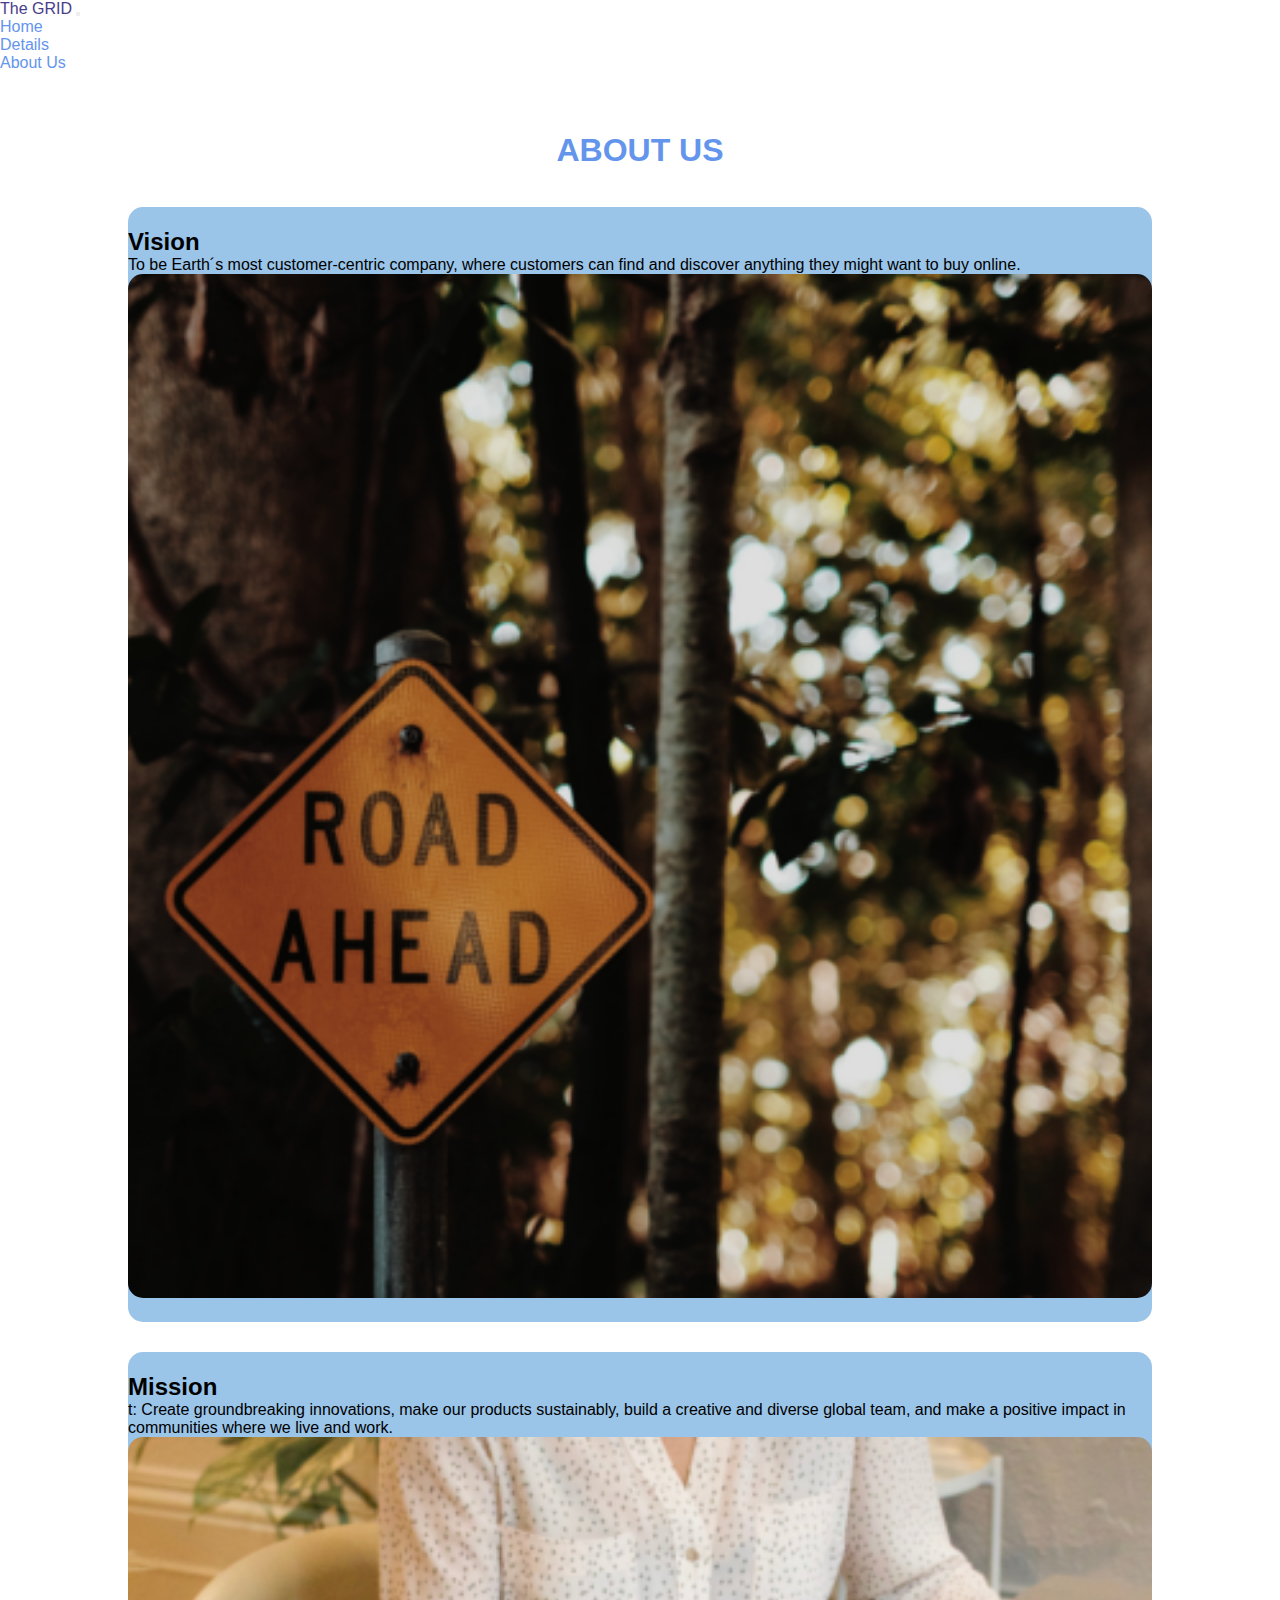
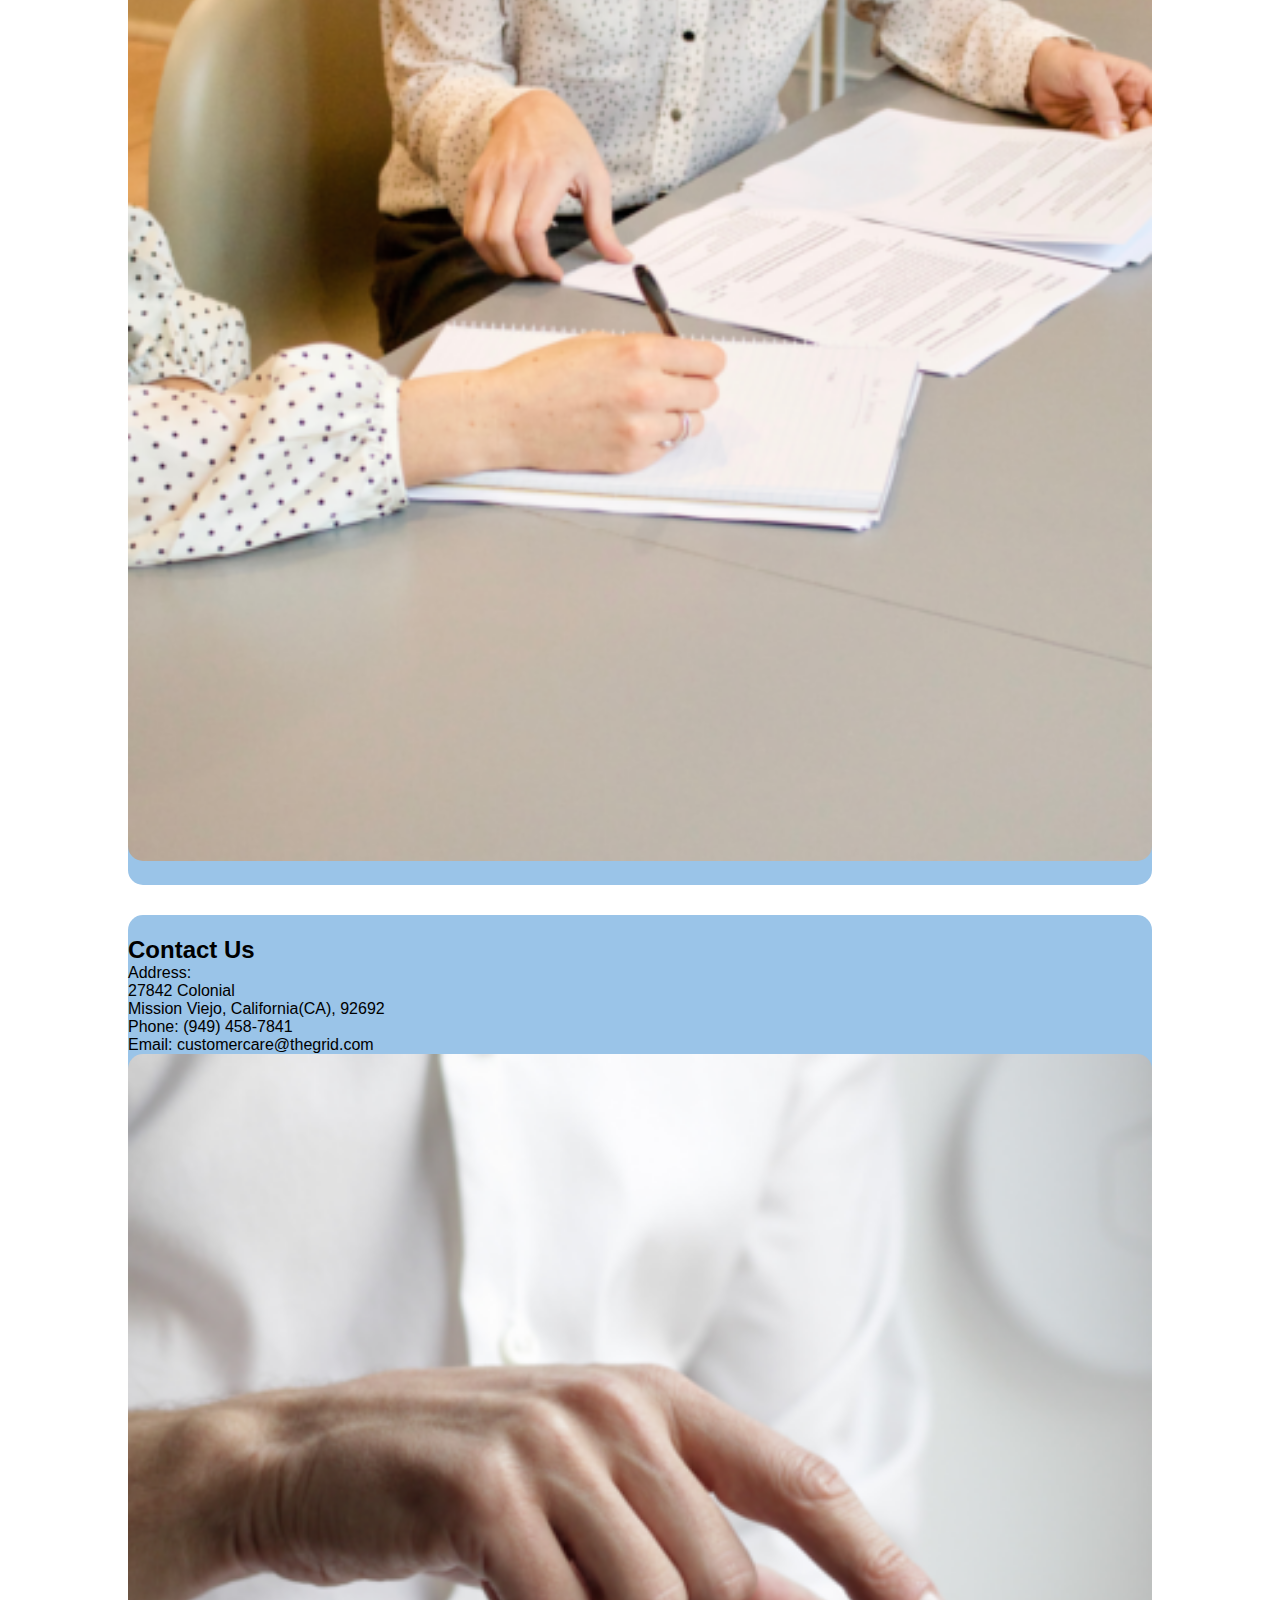
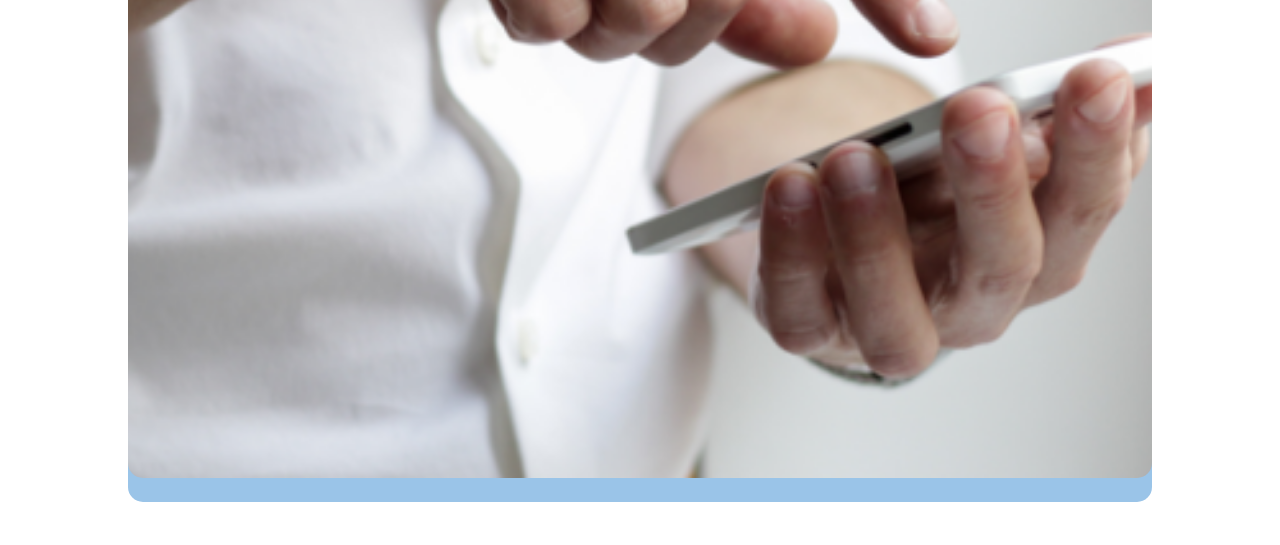
<file: contact.html>
<!DOCTYPE html>
<html lang="en">

<head>

    <meta charset="UTF-8">
    <!-- Important to make website responsive -->
    <meta name="viewport" content="width=device-width, initial-scale=1.0">
    <title>The Grid Electronics Trading</title>

    <!-- Link our CSS file -->
    <link rel="stylesheet" href="css/style.css">

</head>

<body>


    <!-- Responsive Navigation -->

    <nav class="navbar navbar-expand-lg fixed-top navbar-dark bg-dark">
        <a class="navbar-brand" href="#">The GRID</a>

        <button class="navbar-toggler" type="button" data-toggle="collapse" data-target="#navbarSupportedContent"
            aria-controls="navbarSupportedContent" aria-expanded="false" aria-label="Toggle navigation">
            <span class="navbar-toggler-icon"></span>
        </button>

        <div class="collapse navbar-collapse" id="navbarSupportedContent">
            <ul class="navbar-nav mr-auto">
                <li class="nav-item"><a class="nav-link" href="index.html">Home</a></li>
                <li class="nav-item"><a class="nav-link" href="details.html">Details</a></li>
                <li class="nav-item"><a class="nav-link" href="contact.html">About Us</a></li>
            </ul>
        </div>

    </nav>

    <h2 class="text-center placeholder">ABOUT US</h2>

    <section>
        <div class="container">

            <!--VISION-->
            <div class="row linegapped item item-backdrop-card">

                <div class="col col-lg-6">
                    <h3 class="text-left">Vision</h3>

                    <div class="row">
                        <div class="col">To be Earth&#180;s most customer-centric company, where customers can find and
                            discover anything they might want to buy online.</div>
                    </div>
                </div>

                <!--MOVE TO BOTTOM WHEN LARGE SCREEN-->
                <div class="w-100 d-md-none d-lg-none"></div>
                <div class="col col-lg-4">
                    <img src="images/vision.png" alt="Multimedia Editing" class="img-responsive img-curve">
                </div>
            </div>

            <!--MISSION-->

            <div class="row linegapped item-backdrop-card">

                <div class="col col-lg-6">
                    <h3 class="text-left">Mission</h3>

                    <div class="row">
                        <div class="col">t: Create groundbreaking innovations, make our products sustainably, build a
                            creative and diverse global team, and make a positive impact in communities where we live
                            and work.</div>
                    </div>
                </div>

                <!--MOVE TO BOTTOM WHEN LARGE SCREEN-->
                <div class="w-100 d-md-none d-lg-none"></div>
                <div class="col col-lg-4">
                    <img src="images/mission.png" alt="Multimedia Editing" class="img-responsive img-curve">
                </div>
            </div>


            <!--CONTACT US-->

            <div class="row linegapped item-backdrop-card">

                <div class="col col-lg-6">
                    <h3 class="text-left">Contact Us</h3>

                    <div class="row">

                        <div class="col">

                            <p>Address:</p>
                            <p>27842 Colonial</p>
                            <p>Mission Viejo, California(CA), 92692</p>
                            <p>Phone: (949) 458-7841</p>
                            <p>Email: customercare@thegrid.com</p>
                        </div>
                    </div>
                </div>

                <!--MOVE TO BOTTOM WHEN LARGE SCREEN-->
                <div class="w-100 d-md-none d-lg-none"></div>
                <div class="col col-lg-4">
                    <img src="images/contact.png" alt="Multimedia Editing" class="img-responsive img-curve">
                </div>
            </div>




        </div>
    </section>





</body>

</html>
</file>
<file: css/style.css>
/*This is an example of overwrite*/
*{
    margin: 0 0;
    padding: 0 0;
    font-family: Arial, Helvetica, sans-serif;
}

a{
    color: #6495ED;
    text-decoration: none;
}
a:hover{
    color: #483D8B;
}

/*This is an example of overwrite*/
h2{
    color: #6495ED;
    font-size: 2rem;
    margin-bottom: 2%;
}
h3{
    font-size: 1.5rem;
}

.btn{
    padding: 1%;
    border: none;
    font-size: 1rem;
    border-radius: 5px;
}
.btn-primary{
    background-color: #6495ED;
    color: white;
    cursor: pointer;
}
.btn-primary:hover{
    color: white;
    background-color: #483D8B;
}


.container{
    width: 80%;
    margin: 0 auto;
    padding: 1%;
}
.img-responsive{
    width: 100%;
}
.img-curve{
    border-radius: 15px;
}

.text-right{
    text-align: right;
}
.text-center{
    text-align: center;
}
.text-left{
    text-align: left;
}
.text-white{
    color: white;
}

.clearfix{
    clear: both;
    float: none;
}


.float-container{
    position: relative;
}
.float-text{
    position: absolute;
    bottom: 50px;
    left: 40%;
}

.float-text-label{
    position: absolute;
    bottom: 60px;
    left: 40%;
}

.float-text-price{
    position: absolute;
    bottom: 30px;
    left: 40%;
}

fieldset{
    border: 1px solid white;
    margin: 5%;
    padding: 3%;
    border-radius: 5px;
}


/* CSSS for navigation section */

.logo{
    width: 10%;
    float: left;
}
.menu{
    line-height: 60px;
}
.menu ul{
    list-style-type: none;
}

.menu ul li{
    display: inline;
    padding: 1%;
    font-weight: bold;
}







/* CSS for Categories */
.categories{

}

.box-3{
    height: 28%;
    margin: 2%;
}

.placeholder{
	margin-top:60px;

}

.linegapped{
	margin-bottom:30px;
	padding: 2% 0;
	border-radius: 15px;

}
/* CSS for Menu */

.item-backdrop-card{
    background-color: #9AC4E8;
}

.item-backdrop{
    background-color: #ececec;
}

.item-menu{
    background-color: #ececec;
    padding: 4% 0;
}
.item-menu-box{
    width: 43%;
    margin: 1%;
    padding: 2%;
    float: left;
    background-color: #9AC4E8;
    border-radius: 15px;
}

.item-menu-img{
    width: 20%;
    float: left;
}

.item-menu-desc{
    width: 70%;
    float: left;
    margin-left: 8%;
}

.item-price{
    font-size: 1.2rem;
    margin: 2% 0;
}
.item-detail{
    font-size: 1rem;
    color: #747d8c;
}


/* CSS for Social */
.social ul{
    list-style-type: none;
}
.social ul li{
    display: inline;
    padding: 1%;
}

/* for Order Section */
.order{
    width: 50%;
    margin: 0 auto;
}
.input-responsive{
    width: 96%;
    padding: 1%;
    margin-bottom: 3%;
    border: none;
    border-radius: 5px;
    font-size: 1rem;
}
.order-label{
    margin-bottom: 1%; 
    font-weight: bold;
}
</file>
